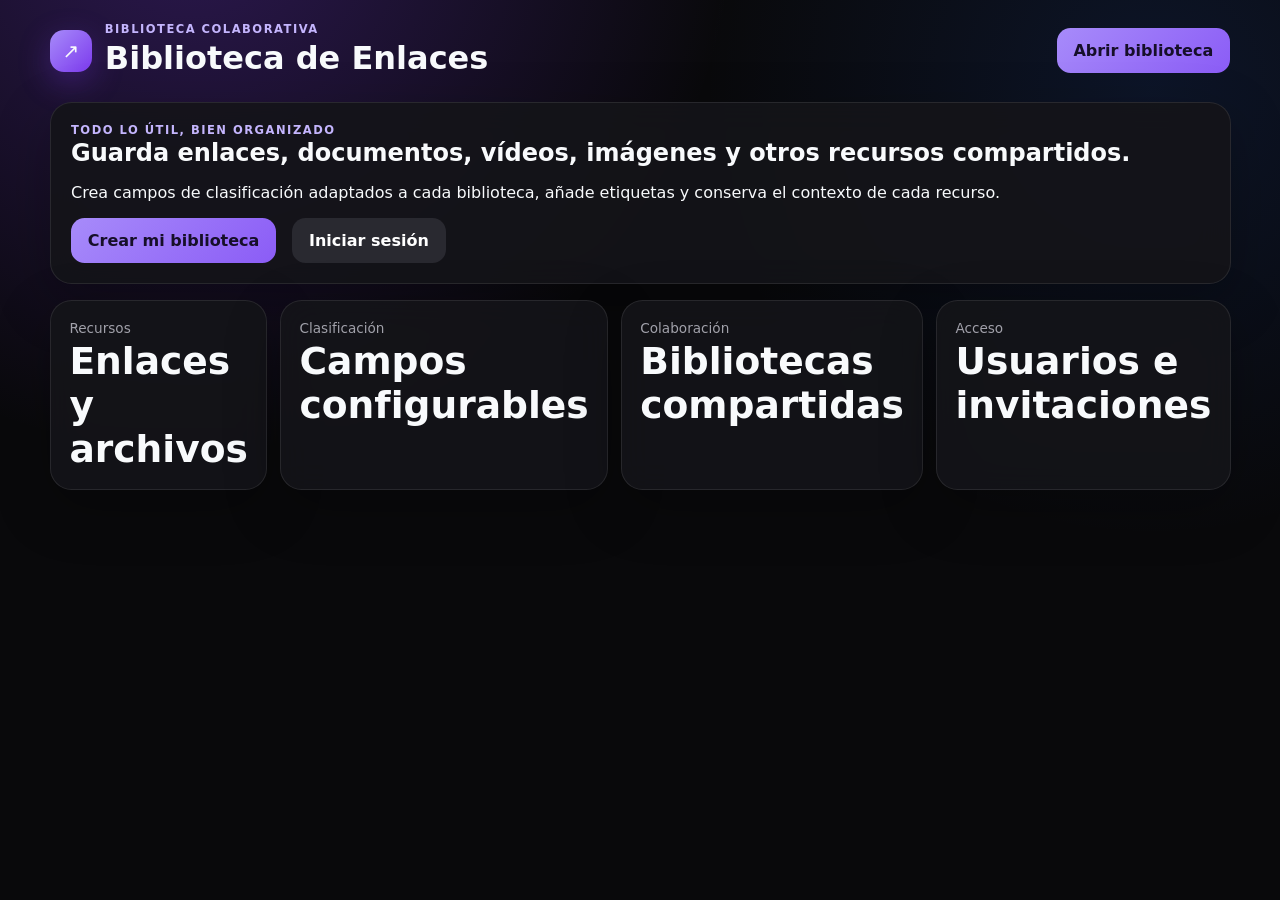
<file: frontend/index.html>
<!doctype html>
<html lang="es">
<head>
  <meta charset="utf-8">
  <meta name="viewport" content="width=device-width,initial-scale=1">
  <meta name="theme-color" content="#09090b">
  <meta name="description" content="Biblioteca colaborativa para guardar, clasificar y compartir enlaces y recursos.">
  <title>Biblioteca de Enlaces</title>
  <link rel="manifest" href="./manifest.webmanifest">
  <link rel="stylesheet" href="./css/main.css">
  <link rel="stylesheet" href="./css/library-layout.css">
</head>
<body>
  <header class="topbar">
    <div class="brand">
      <div class="brand-mark">↗</div>
      <div>
        <p class="eyebrow">Biblioteca colaborativa</p>
        <h1>Biblioteca de Enlaces</h1>
      </div>
    </div>
    <a class="button" href="./resources.html">Abrir biblioteca</a>
  </header>

  <main>
    <section class="hero panel panel-body">
      <div>
        <p class="eyebrow">Todo lo útil, bien organizado</p>
        <h2>Guarda enlaces, documentos, vídeos, imágenes y otros recursos compartidos.</h2>
        <p>Crea campos de clasificación adaptados a cada biblioteca, añade etiquetas y conserva el contexto de cada recurso.</p>
        <div class="form-actions">
          <a class="button" href="./register.html">Crear mi biblioteca</a>
          <a class="button button-secondary" href="./resources.html">Iniciar sesión</a>
        </div>
      </div>
    </section>

    <section class="stats-grid" aria-label="Funciones principales">
      <article class="stat panel"><span>Recursos</span><strong>Enlaces y archivos</strong></article>
      <article class="stat panel"><span>Clasificación</span><strong>Campos configurables</strong></article>
      <article class="stat panel"><span>Colaboración</span><strong>Bibliotecas compartidas</strong></article>
      <article class="stat panel"><span>Acceso</span><strong>Usuarios e invitaciones</strong></article>
    </section>
  </main>

  <script src="./js/config.js"></script>
  <script src="./js/install.js"></script>
</body>
</html>
</file>
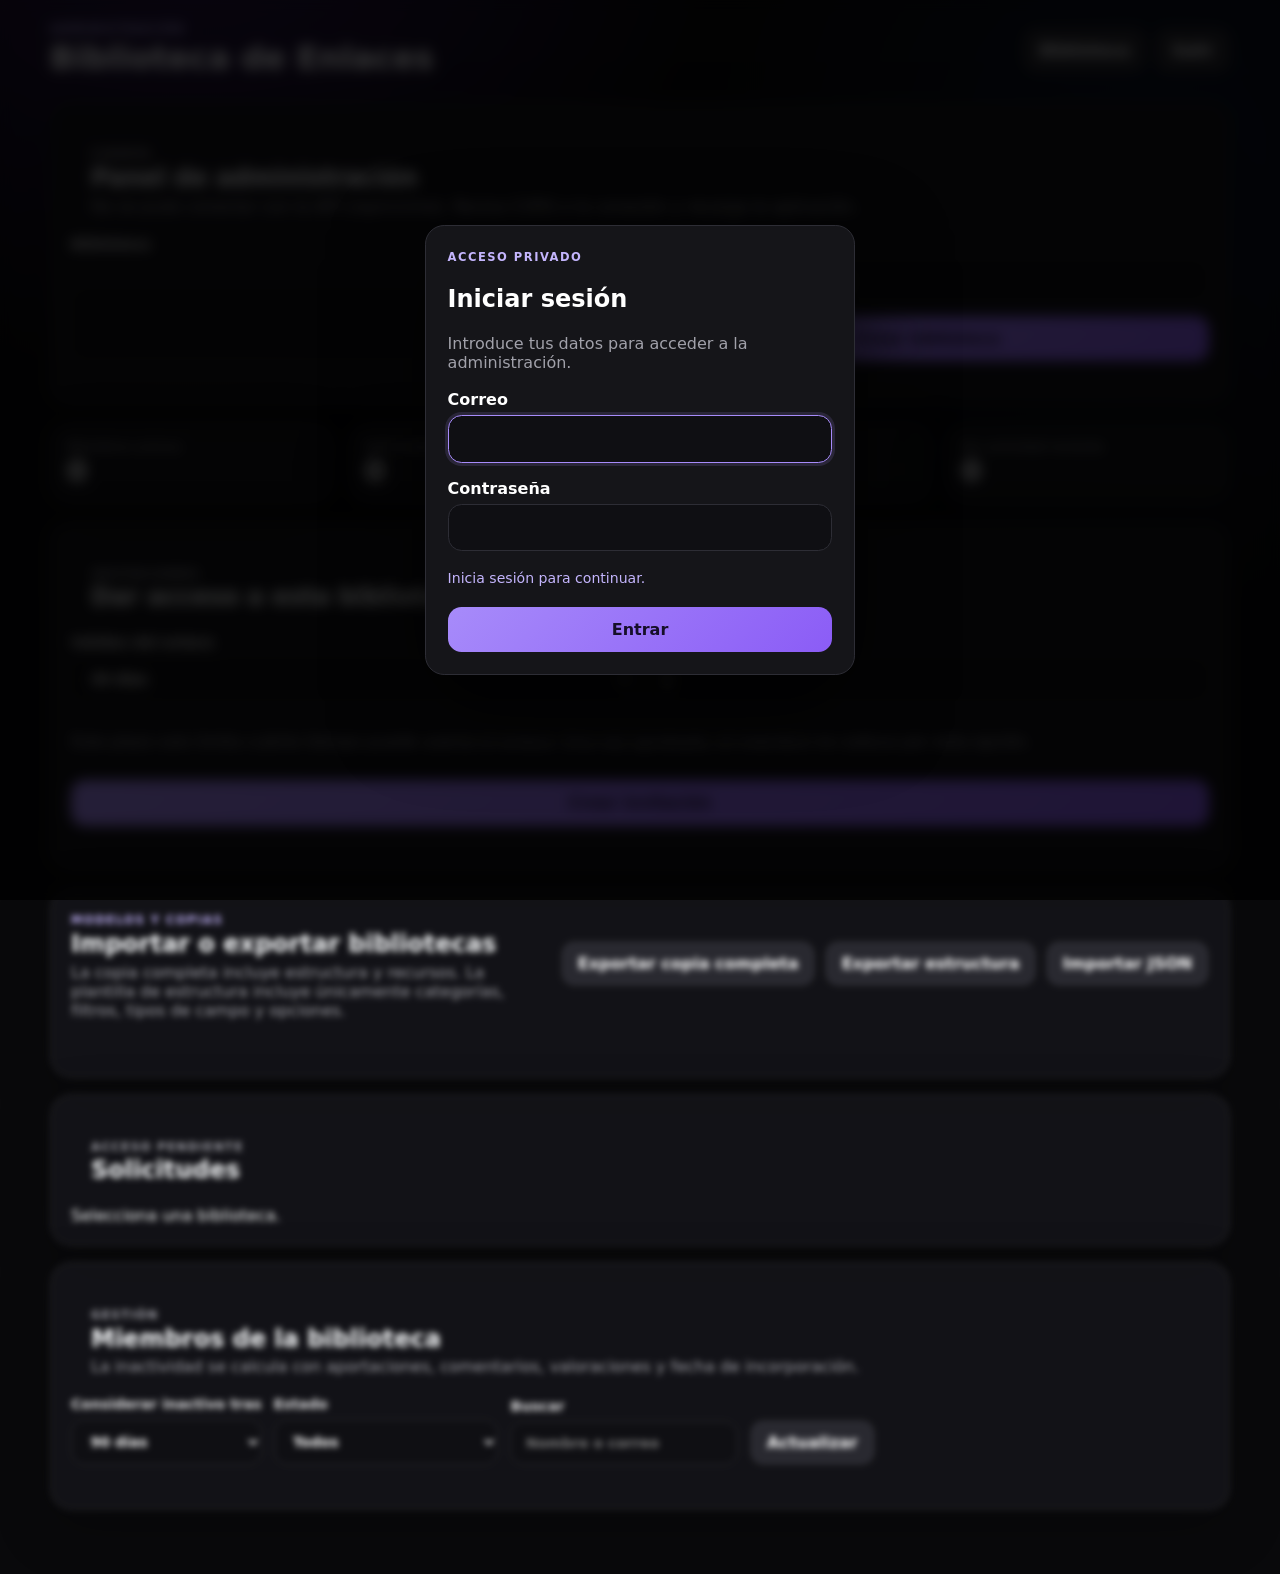
<file: frontend/admin.html>
<!doctype html>
<html lang="es">
<head>
  <meta charset="utf-8">
  <meta name="viewport" content="width=device-width,initial-scale=1">
  <meta http-equiv="Content-Security-Policy" content="default-src 'self'; connect-src 'self' https://bibliotecaenlaces-production.up.railway.app; img-src 'self' https: data: blob:; style-src 'self'; script-src 'self'; object-src 'none'; base-uri 'self'; form-action 'self'">
  <title>Administración · Biblioteca de Enlaces</title>
  <link rel="stylesheet" href="./css/main.css">
  <link rel="stylesheet" href="./css/auth-gate.css">
  <link rel="stylesheet" href="./css/admin.css?v=2">
</head>
<body>
  <header class="topbar"><div><p class="eyebrow">Administración</p><h1>Biblioteca de Enlaces</h1></div><nav><a class="button button-secondary" href="./resources.html">Biblioteca</a><button id="logout" class="button button-secondary">Salir</button></nav></header>
  <main>
    <section class="panel panel-body">
      <div class="section-heading"><div><p class="eyebrow">Cuenta</p><h2>Panel de administración</h2><p id="profile">Cargando…</p></div></div>
      <div class="form-grid">
        <label class="field">Biblioteca<select id="groupSelect"></select></label>
        <form id="createLibraryForm" class="share-form">
          <label class="field">Nueva biblioteca<input id="newLibraryName" maxlength="120" required placeholder="Nombre de la biblioteca"></label>
          <button class="button" type="submit">Crear biblioteca</button>
        </form>
      </div>
      <p id="createLibraryMessage" class="form-message" aria-live="polite"></p>
    </section>
    <section class="admin-grid" aria-label="Resumen de miembros">
      <article class="panel admin-stat"><span>Miembros activos</span><strong id="activeCount">0</strong></article>
      <article class="panel admin-stat"><span>Solicitudes pendientes</span><strong id="pendingCount">0</strong></article>
      <article class="panel admin-stat"><span>Miembros inactivos</span><strong id="inactiveCount">0</strong></article>
      <article class="panel admin-stat"><span>Sin actividad reciente</span><strong id="staleCount">0</strong></article>
    </section>
    <section class="panel panel-body">
      <div class="section-heading"><div><p class="eyebrow">Invitaciones</p><h2>Dar acceso a esta biblioteca</h2></div></div>
      <form id="inviteForm" class="share-form"><div class="form-grid"><label class="field">Validez del enlace<select id="expiresHours"><option value="168">7 días</option><option value="720" selected>30 días</option><option value="2160">90 días</option><option value="4380">6 meses</option><option value="8760">1 año</option></select></label><label class="field">Usos máximos<input id="maxUses" type="number" value="1" min="1" max="100"></label></div><p class="muted">Este plazo solo limita cuánto tiempo puede usarse el enlace. Una vez aprobado, el miembro no caduca por esta opción.</p><button class="button" type="submit">Crear invitación</button></form><p id="inviteResult" class="form-message"></p>
    </section>
    <section class="panel panel-body transfer-panel">
      <div class="transfer-copy"><p class="eyebrow">Modelos y copias</p><h2>Importar o exportar bibliotecas</h2><p class="muted">La copia completa incluye estructura y recursos. La plantilla de estructura incluye únicamente categorías, filtros, tipos de campo y opciones.</p></div>
      <div class="transfer-actions">
        <button id="exportLibrary" class="button button-secondary" type="button">Exportar copia completa</button>
        <button id="exportSchema" class="button button-secondary" type="button">Exportar estructura</button>
        <button id="chooseImport" class="button button-secondary" type="button">Importar JSON</button>
        <input id="importLibraryFile" type="file" accept="application/json,.json" hidden>
      </div>
      <p id="transferMessage" class="form-message" aria-live="polite"></p>
    </section>
    <section class="panel panel-body"><div class="section-heading"><div><p class="eyebrow">Acceso pendiente</p><h2>Solicitudes</h2></div></div><div id="requests" class="request-list">Selecciona una biblioteca.</div></section>
    <section class="panel panel-body">
      <div class="section-heading"><div><p class="eyebrow">Gestión</p><h2>Miembros de la biblioteca</h2><p>La inactividad se calcula con aportaciones, comentarios, valoraciones y fecha de incorporación.</p></div></div>
      <div class="admin-toolbar"><label class="field">Considerar inactivo tras<select id="staleDays"><option value="30">30 días</option><option value="60">60 días</option><option value="90" selected>90 días</option><option value="180">180 días</option></select></label><label class="field">Estado<select id="statusFilter"><option value="">Todos</option><option value="active">Activos</option><option value="rejected">Inactivos</option><option value="stale">Sin actividad reciente</option></select></label><label class="field">Buscar<input id="memberSearch" type="search" placeholder="Nombre o correo"></label><button id="reloadMembers" class="button button-secondary" type="button">Actualizar</button></div>
      <p id="memberMessage" class="form-message"></p><div id="membersList" class="member-list"></div>
    </section>
  </main>
  <dialog id="memberDialog"><form id="memberForm" class="dialog-card"><div class="dialog-heading"><div><p class="eyebrow">Editar miembro</p><h2>Permisos y estado</h2></div><button id="closeMemberDialog" class="icon-button" type="button">×</button></div><input id="memberId" type="hidden"><label class="field">Nombre visible<input id="memberName" required></label><label class="field">Rol<select id="memberRole"><option value="member">Miembro</option><option value="admin">Administrador</option></select></label><label class="field">Estado<select id="memberStatus"><option value="active">Activo</option><option value="rejected">Inactivo</option></select></label><p id="memberEditMessage" class="form-message"></p><div class="dialog-actions"><button id="removeMember" class="button button-danger" type="button">Eliminar de la biblioteca</button><span class="dialog-spacer"></span><button id="cancelMember" class="button button-secondary" type="button">Cancelar</button><button class="button" type="submit">Guardar</button></div></form></dialog>
  <dialog id="loginDialog" class="login-dialog"><form id="inlineLoginForm" class="login-card"><p class="eyebrow">Acceso privado</p><h2>Iniciar sesión</h2><p class="muted">Introduce tus datos para acceder a la administración.</p><label>Correo<input id="inlineEmail" type="email" autocomplete="username" required></label><label>Contraseña<input id="inlinePassword" type="password" autocomplete="current-password" required></label><p id="inlineLoginMessage" class="form-message"></p><button class="button" type="submit">Entrar</button></form></dialog>
  <script src="./js/config.js"></script>
  <script type="module" src="./js/auth-gate.js"></script>
  <script type="module" src="./js/admin.js?v=2"></script>
  <script type="module" src="./js/create-library.js?v=1"></script>
  <script type="module" src="./js/library-transfer.js?v=3"></script>
</body>
</html>
</file>
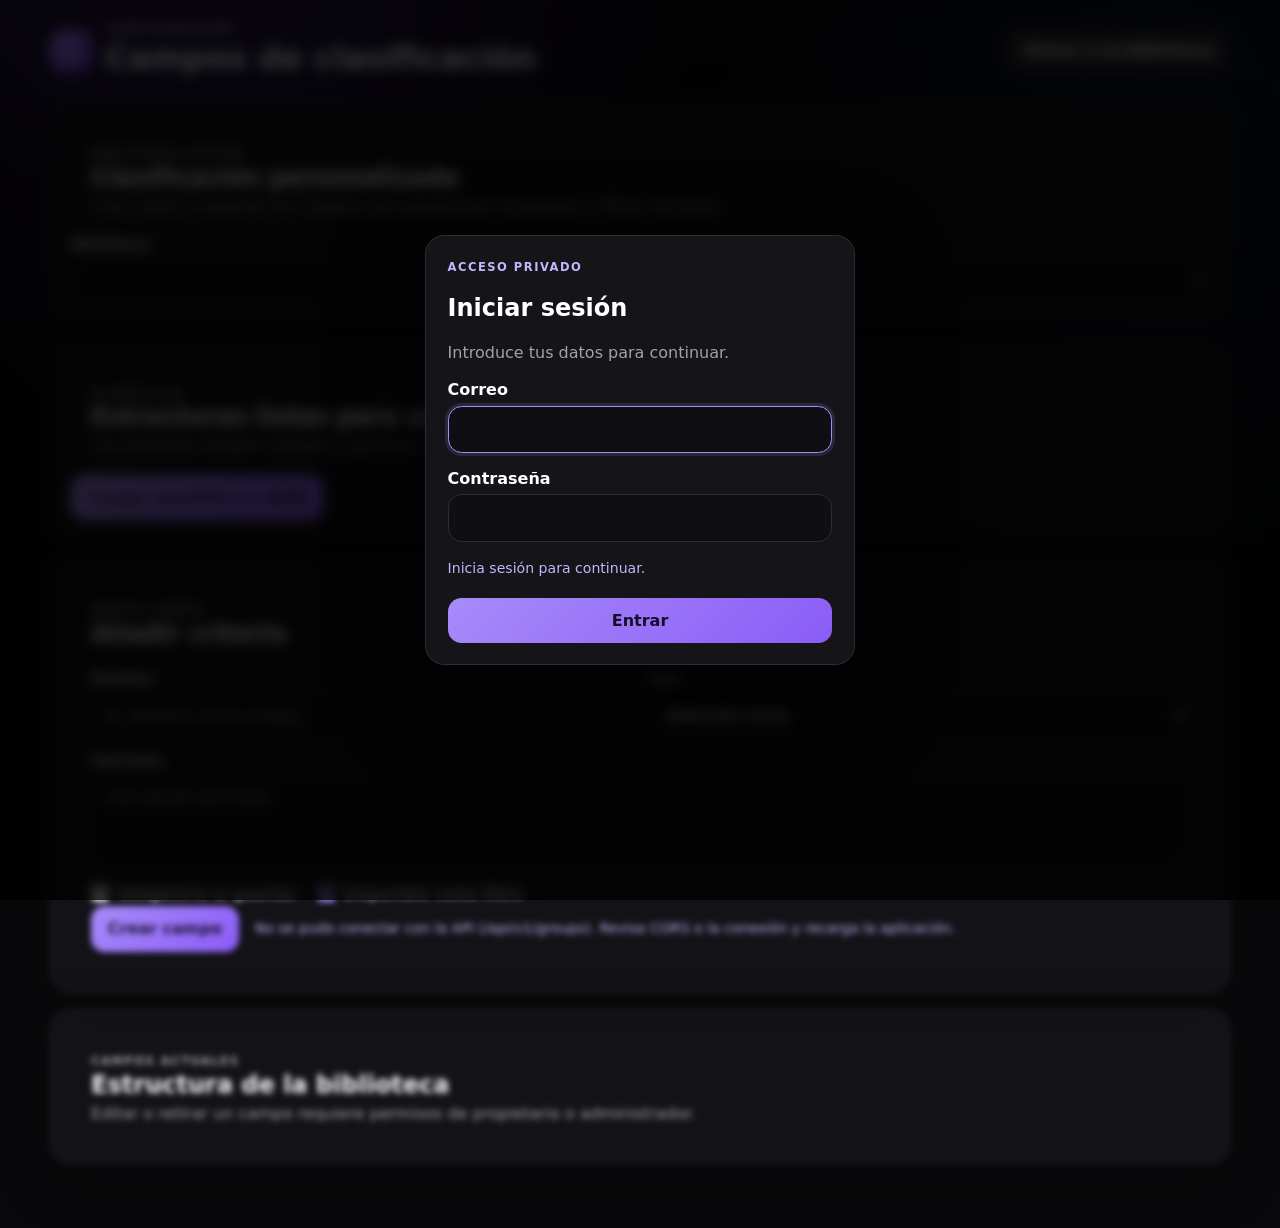
<file: frontend/fields.html>
<!doctype html>
<html lang="es">
<head>
  <meta charset="utf-8">
  <meta name="viewport" content="width=device-width,initial-scale=1">
  <meta name="theme-color" content="#09090b">
  <title>Clasificación · Biblioteca de Enlaces</title>
  <link rel="manifest" href="./manifest.webmanifest">
  <link rel="stylesheet" href="./css/main.css">
  <link rel="stylesheet" href="./css/library-layout.css">
  <link rel="stylesheet" href="./css/auth-gate.css">
  <link rel="stylesheet" href="./css/fields.css">
</head>
<body>
<header class="topbar">
  <div class="brand"><div class="brand-mark">⌁</div><div><p class="eyebrow">Configuración</p><h1>Campos de clasificación</h1></div></div>
  <nav><a class="button button-secondary" href="./resources.html">Volver a la biblioteca</a></nav>
</header>
<main>
  <section class="panel panel-body">
    <div class="section-heading"><div><p class="eyebrow">Biblioteca activa</p><h2>Clasificación personalizada</h2><p>Crea, edita y organiza los campos que aparecerán al guardar y filtrar recursos.</p></div></div>
    <label class="field">Biblioteca<select id="groupSelect"></select></label>
  </section>

  <section class="panel panel-body">
    <div class="section-heading"><div><p class="eyebrow">Plantillas</p><h2>Estructuras listas para usar</h2><p>Las plantillas añaden campos y opciones sin eliminar la configuración existente.</p></div></div>
    <div class="form-actions"><button id="applyAsirTemplate" class="button" type="button">Cargar plantilla 2.º ASIR</button><p id="templateMessage" class="form-message"></p></div>
  </section>

  <section class="panel panel-body">
    <div class="section-heading"><div><p class="eyebrow">Nuevo campo</p><h2>Añadir criterio</h2></div></div>
    <form id="fieldForm" class="panel-form">
      <div class="form-grid">
        <label class="field">Nombre<input id="fieldName" required placeholder="Ej. Módulo, Área o Etapa"></label>
        <label class="field">Tipo<select id="fieldType"><option value="single_select">Selección única</option><option value="multi_select">Selección múltiple</option></select></label>
        <label class="field field-wide">Opciones<textarea id="fieldOptions" rows="4" placeholder="Una opción por línea"></textarea></label>
        <div class="field-wide field-toggles">
          <label class="toggle-field"><input id="fieldRequired" type="checkbox"><span>Obligatorio al guardar</span></label>
          <label class="toggle-field"><input id="fieldFilterable" type="checkbox" checked><span>Disponible como filtro</span></label>
        </div>
      </div>
      <div class="form-actions"><button class="button" type="submit">Crear campo</button><p id="fieldMessage" class="form-message"></p></div>
    </form>
  </section>

  <section class="panel panel-body">
    <div class="section-heading"><div><p class="eyebrow">Campos actuales</p><h2>Estructura de la biblioteca</h2><p>Editar o retirar un campo requiere permisos de propietario o administrador.</p></div></div>
    <div id="fieldsList" class="field-structure-list"></div>
  </section>
</main>

<dialog id="editFieldDialog">
  <form id="editFieldForm" class="dialog-card">
    <div class="dialog-heading"><div><p class="eyebrow">Editar estructura</p><h2>Actualizar campo</h2></div><button id="closeEditField" class="icon-button" type="button" aria-label="Cerrar">×</button></div>
    <input id="editFieldId" type="hidden">
    <label class="field">Nombre<input id="editFieldName" required></label>
    <label class="field">Tipo<select id="editFieldType"><option value="single_select">Selección única</option><option value="multi_select">Selección múltiple</option></select></label>
    <label class="field">Opciones<textarea id="editFieldOptions" rows="9" placeholder="Una opción por línea"></textarea><small class="muted">Las opciones retiradas se ocultan, pero los datos históricos se conservan.</small></label>
    <div class="field-toggles">
      <label class="toggle-field"><input id="editFieldRequired" type="checkbox"><span>Obligatorio al guardar</span></label>
      <label class="toggle-field"><input id="editFieldFilterable" type="checkbox"><span>Disponible como filtro</span></label>
    </div>
    <p id="editFieldMessage" class="form-message"></p>
    <div class="dialog-actions"><button id="deleteField" class="button button-danger" type="button">Eliminar campo</button><span class="dialog-spacer"></span><button id="cancelEditField" class="button button-secondary" type="button">Cancelar</button><button class="button" type="submit">Guardar cambios</button></div>
  </form>
</dialog>

<dialog id="loginDialog" class="login-dialog"><form id="inlineLoginForm" class="login-card"><p class="eyebrow">Acceso privado</p><h2>Iniciar sesión</h2><p class="muted">Introduce tus datos para continuar.</p><label>Correo<input id="inlineEmail" type="email" autocomplete="username" required></label><label>Contraseña<input id="inlinePassword" type="password" autocomplete="current-password" required></label><p id="inlineLoginMessage" class="form-message"></p><button class="button" type="submit">Entrar</button></form></dialog>
<script src="./js/config.js"></script>
<script type="module" src="./js/auth-gate.js"></script>
<script type="module" src="./js/fields.js"></script>
</body>
</html>
</file>
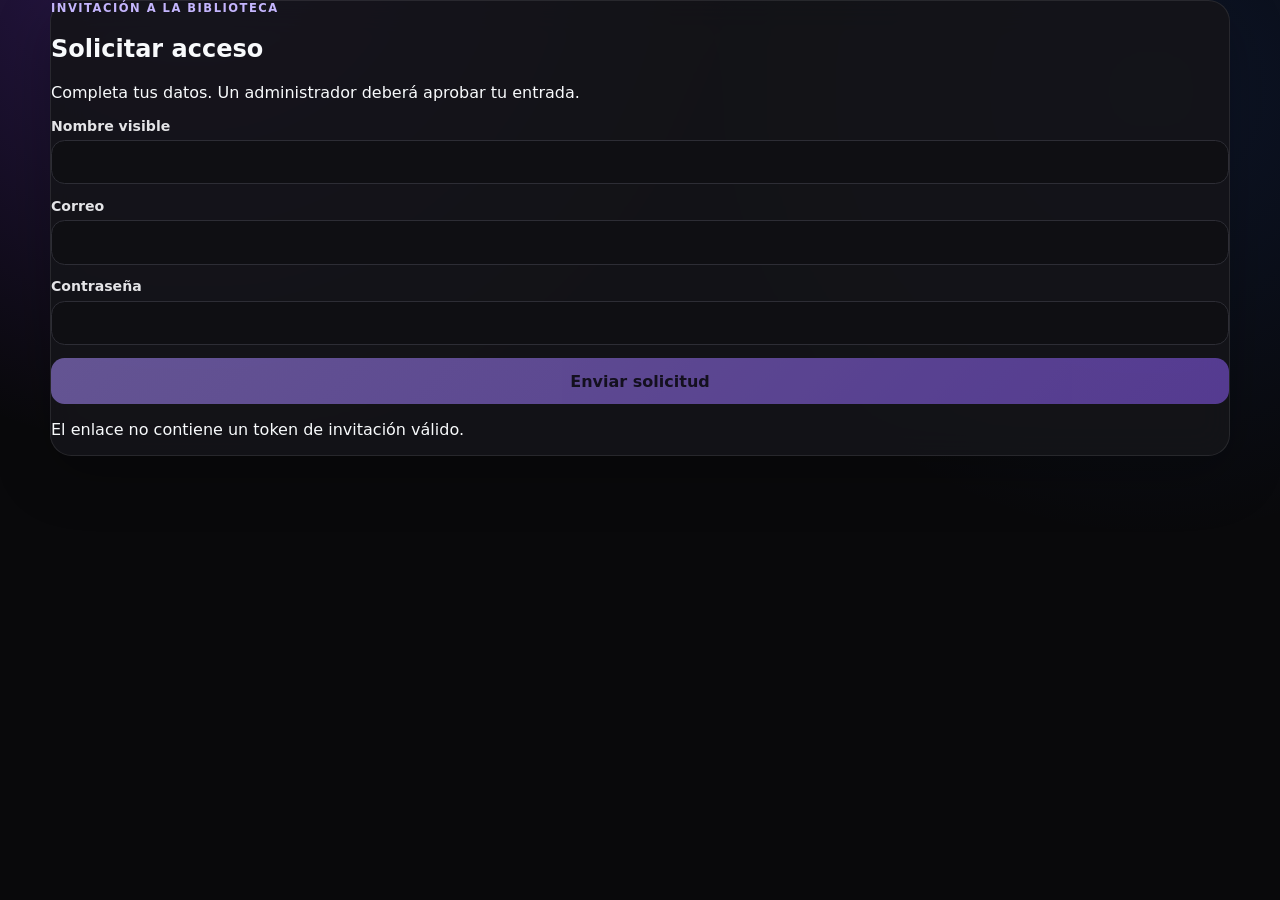
<file: frontend/invite.html>
<!doctype html>
<html lang="es">
<head>
  <meta charset="utf-8">
  <meta name="viewport" content="width=device-width,initial-scale=1">
  <meta name="theme-color" content="#09090b">
  <meta http-equiv="Content-Security-Policy" content="default-src 'self'; connect-src 'self' https://bibliotecaenlaces-production.up.railway.app; img-src 'self' https: data:; style-src 'self'; script-src 'self'; object-src 'none'; base-uri 'self'; form-action 'self'">
  <title>Invitación · Biblioteca de Enlaces</title>
  <link rel="manifest" href="./manifest.webmanifest">
  <link rel="stylesheet" href="./css/main.css">
</head>
<body>
  <main><section class="panel"><p class="eyebrow">Invitación a la biblioteca</p><h1>Solicitar acceso</h1><p>Completa tus datos. Un administrador deberá aprobar tu entrada.</p><form id="inviteForm" class="share-form"><label>Nombre visible<input id="displayName" required></label><label>Correo<input id="email" type="email" autocomplete="username" required></label><label>Contraseña<input id="password" type="password" autocomplete="new-password" minlength="10" required></label><button class="button" type="submit">Enviar solicitud</button></form><p id="message"></p></section></main>
  <script src="./js/config.js"></script>
  <script type="module" src="./js/invite.js"></script>
</body>
</html>
</file>
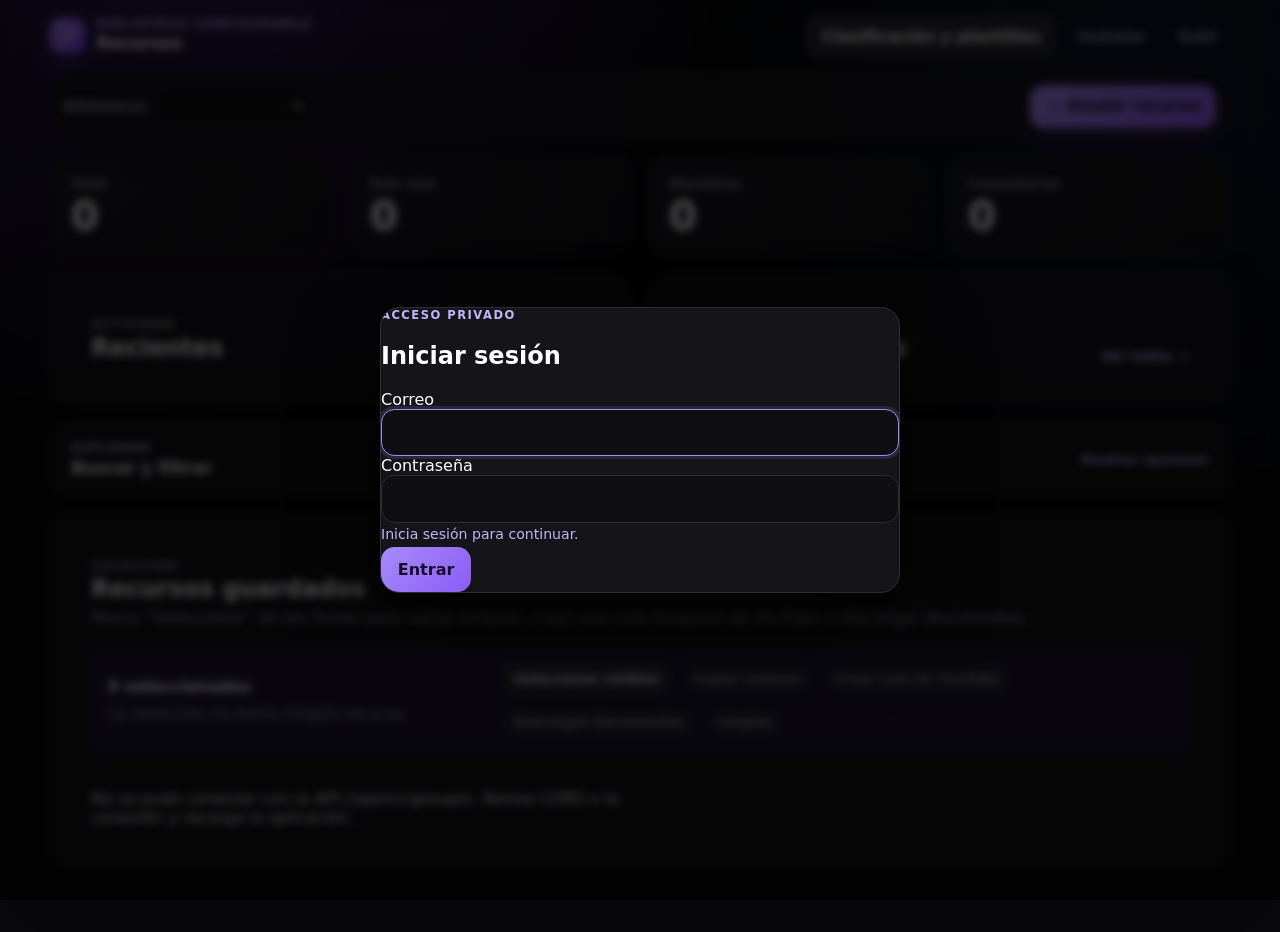
<file: frontend/library.html>
<!doctype html>
<html lang="es">
<head>
  <meta charset="utf-8">
  <meta name="viewport" content="width=device-width,initial-scale=1">
  <meta name="robots" content="noindex">
  <meta http-equiv="refresh" content="0;url=./resources.html">
  <title>Redirigiendo · Biblioteca de Enlaces</title>
  <link rel="stylesheet" href="./css/main.css">
  <script>
    location.replace('./resources.html');
  </script>
</head>
<body>
  <main>
    <section class="panel panel-body">
      <p>Abriendo la biblioteca actualizada…</p>
      <p><a class="button" href="./resources.html">Continuar</a></p>
    </section>
  </main>
</body>
</html>
</file>
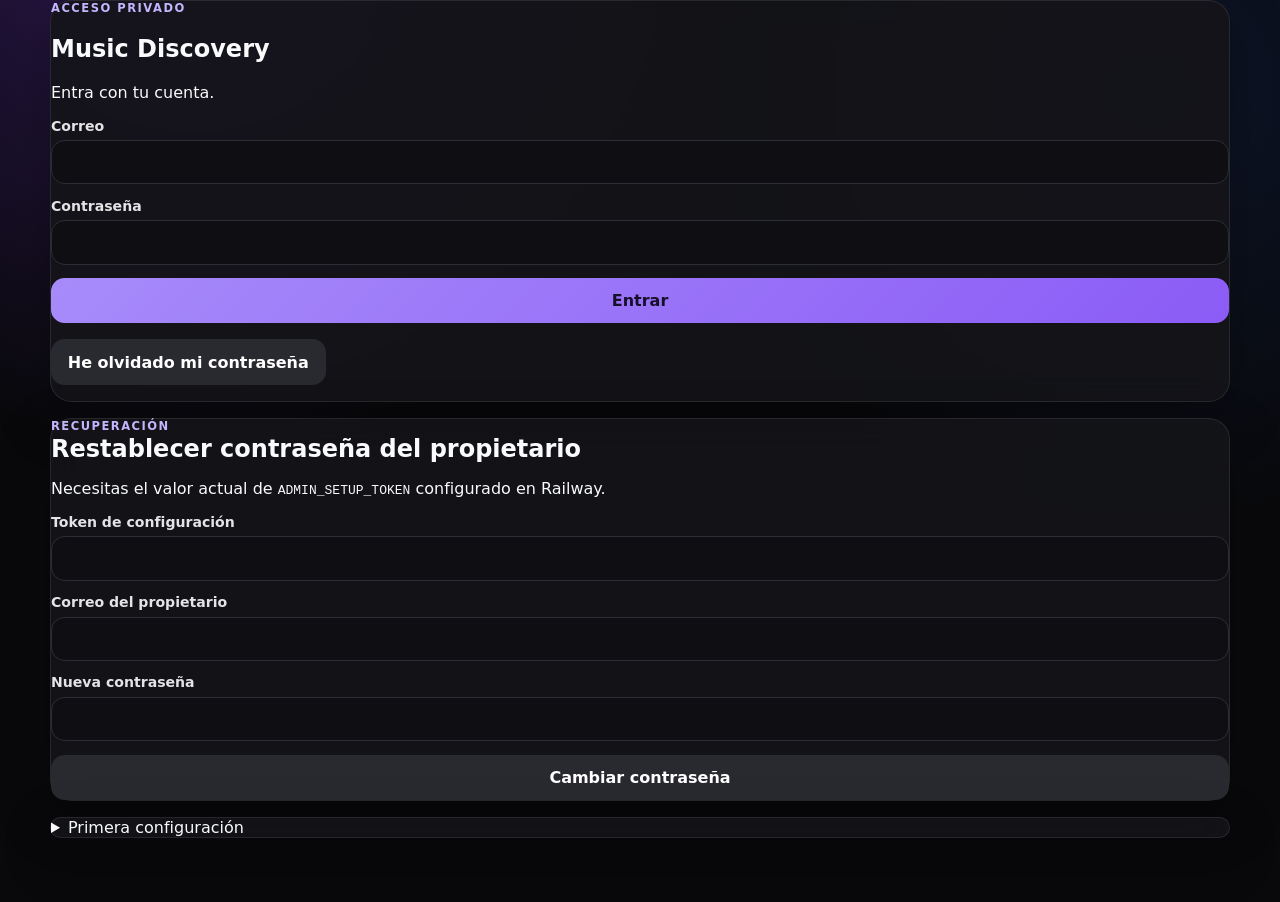
<file: frontend/login.html>
<!doctype html>
<html lang="es">
<head>
  <meta charset="utf-8">
  <meta name="viewport" content="width=device-width,initial-scale=1">
  <meta http-equiv="Content-Security-Policy" content="default-src 'self'; connect-src 'self' https://bibliotecaenlaces-production.up.railway.app; img-src 'self' https: data:; style-src 'self'; script-src 'self'; object-src 'none'; base-uri 'self'; form-action 'self'">
  <title>Acceso · Music Discovery</title>
  <link rel="stylesheet" href="./css/main.css">
</head>
<body>
  <main class="auth-layout">
    <section class="panel auth-panel">
      <p class="eyebrow">Acceso privado</p>
      <h1>Music Discovery</h1>
      <p>Entra con tu cuenta.</p>
      <form id="loginForm" class="share-form">
        <label>Correo<input id="email" type="email" autocomplete="username" required></label>
        <label>Contraseña<input id="password" type="password" autocomplete="current-password" minlength="10" required></label>
        <button class="button" type="submit">Entrar</button>
      </form>
      <p><a class="button button-secondary" href="#password-recovery">He olvidado mi contraseña</a></p>
      <p id="message"></p>
    </section>
    <section id="password-recovery" class="panel auth-panel" tabindex="-1">
      <p class="eyebrow">Recuperación</p>
      <h2>Restablecer contraseña del propietario</h2>
      <p>Necesitas el valor actual de <code>ADMIN_SETUP_TOKEN</code> configurado en Railway.</p>
      <form id="resetForm" class="share-form">
        <label>Token de configuración<input id="resetSetupToken" type="password" autocomplete="off" required></label>
        <label>Correo del propietario<input id="resetEmail" type="email" autocomplete="username" required></label>
        <label>Nueva contraseña<input id="resetPassword" type="password" autocomplete="new-password" minlength="10" required></label>
        <button class="button button-secondary" type="submit">Cambiar contraseña</button>
      </form>
    </section>
    <details class="panel auth-panel">
      <summary>Primera configuración</summary>
      <p class="eyebrow">Solo para una instalación nueva</p>
      <h2>Crear administrador</h2>
      <form id="setupForm" class="share-form">
        <label>Token de configuración<input id="setupToken" type="password" required></label>
        <label>Nombre visible<input id="displayName" required></label>
        <label>Nombre del grupo<input id="groupName" required></label>
        <button class="button button-secondary" type="submit">Inicializar aplicación</button>
      </form>
    </details>
  </main>
  <script src="./js/config.js"></script>
  <script type="module" src="./js/login.js?v=2"></script>
</body>
</html>
</file>
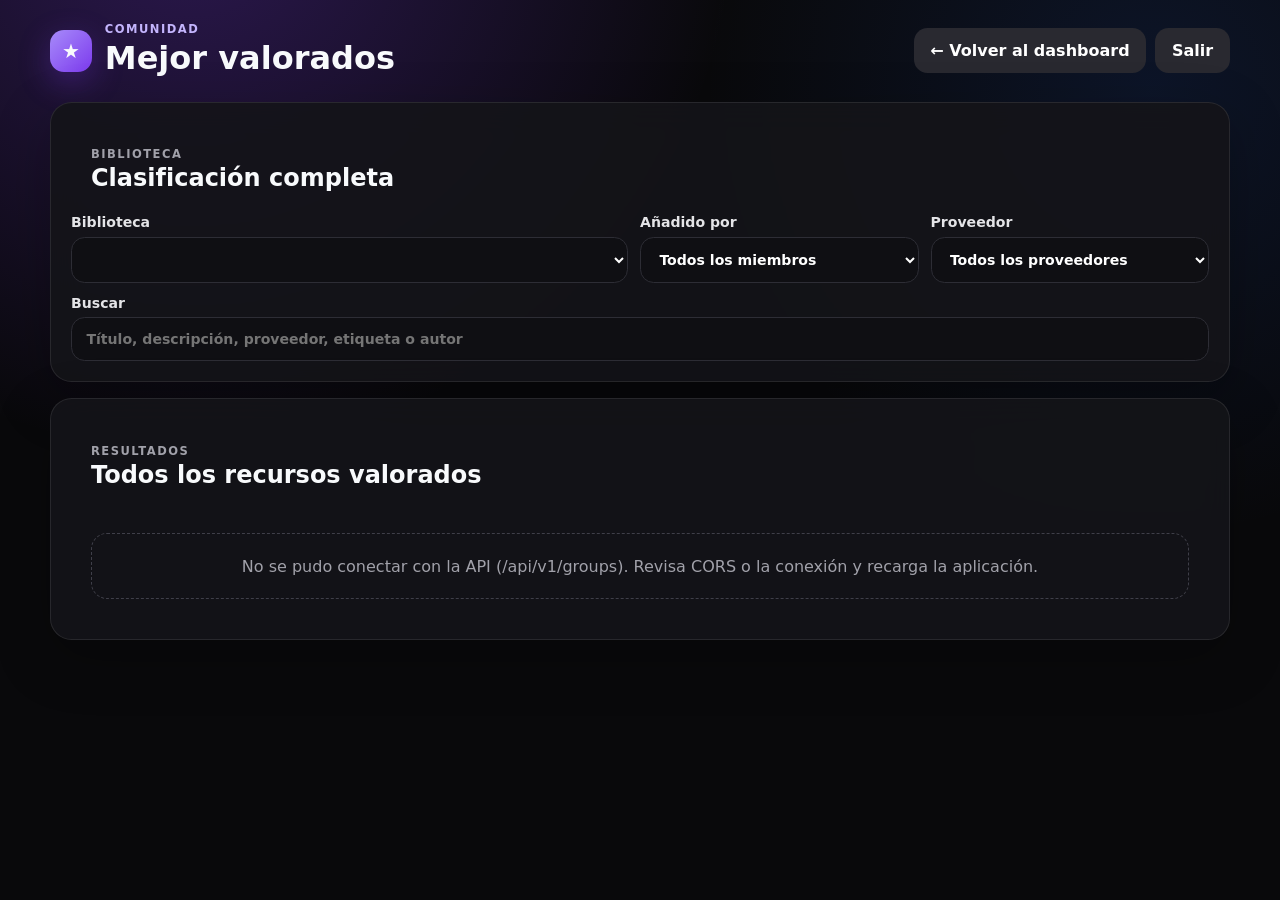
<file: frontend/ranked.html>
<!doctype html>
<html lang="es">
<head>
  <meta charset="utf-8">
  <meta name="viewport" content="width=device-width,initial-scale=1">
  <title>Mejor valorados · Biblioteca de Enlaces</title>
  <link rel="manifest" href="./manifest.webmanifest">
  <link rel="stylesheet" href="./css/main.css">
  <link rel="stylesheet" href="./css/dashboard-cards.css?v=2">
  <link rel="stylesheet" href="./css/mobile-card-fixes.css?v=1">
</head>
<body data-directory-mode="ranked">
<header class="topbar">
  <div class="brand"><div class="brand-mark">★</div><div><p class="eyebrow">Comunidad</p><h1>Mejor valorados</h1></div></div>
  <nav><a class="button button-secondary" href="./resources.html">← Volver al dashboard</a><button id="logout" class="button button-secondary" type="button">Salir</button></nav>
</header>
<main class="directory-layout">
  <section class="panel panel-body">
    <div class="section-heading"><div><p class="eyebrow">Biblioteca</p><h2>Clasificación completa</h2></div></div>
    <div class="directory-toolbar">
      <label class="field">Biblioteca<select id="groupSelect"></select></label>
      <label class="field">Añadido por<select id="memberFilter"><option value="">Todos los miembros</option></select></label>
      <label class="field">Proveedor<select id="providerFilter"><option value="">Todos los proveedores</option></select></label>
      <label class="field field-wide">Buscar<input id="search" type="search" placeholder="Título, descripción, proveedor, etiqueta o autor"></label>
    </div>
  </section>
  <section class="panel panel-body">
    <div class="section-heading"><div><p class="eyebrow">Resultados</p><h2>Todos los recursos valorados</h2><p id="directoryCount" class="directory-count"></p></div></div>
    <div id="directoryList" class="directory-list"></div>
  </section>
</main>
<script src="./js/config.js"></script>
<script type="module" src="./js/auth-gate.js"></script>
<script type="module" src="./js/dashboard-directory.js?v=2"></script>
</body>
</html>
</file>
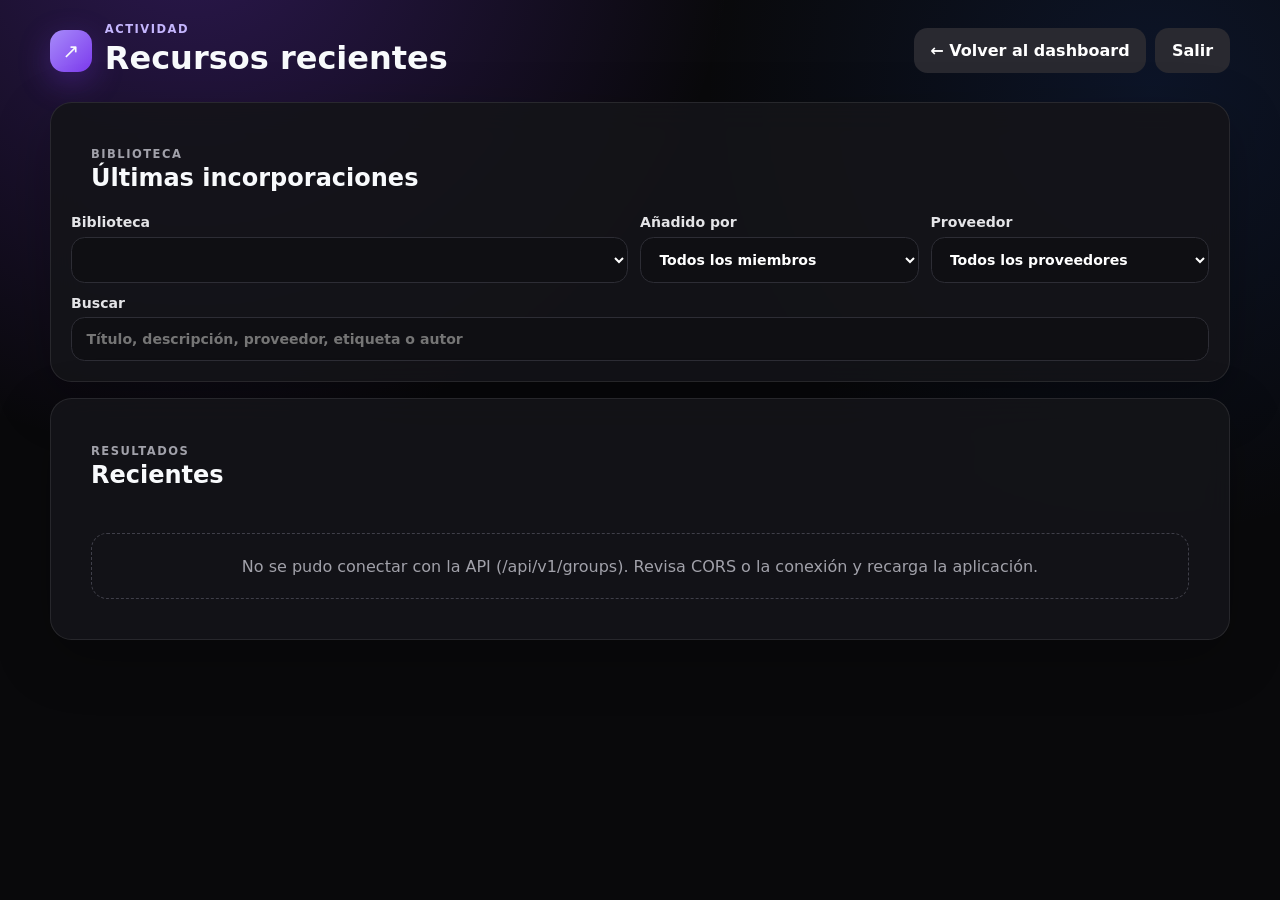
<file: frontend/recent.html>
<!doctype html>
<html lang="es">
<head>
  <meta charset="utf-8">
  <meta name="viewport" content="width=device-width,initial-scale=1">
  <title>Recientes · Biblioteca de Enlaces</title>
  <link rel="manifest" href="./manifest.webmanifest">
  <link rel="stylesheet" href="./css/main.css">
  <link rel="stylesheet" href="./css/dashboard-cards.css?v=2">
  <link rel="stylesheet" href="./css/mobile-card-fixes.css?v=1">
</head>
<body data-directory-mode="recent">
<header class="topbar">
  <div class="brand"><div class="brand-mark">↗</div><div><p class="eyebrow">Actividad</p><h1>Recursos recientes</h1></div></div>
  <nav><a class="button button-secondary" href="./resources.html">← Volver al dashboard</a><button id="logout" class="button button-secondary" type="button">Salir</button></nav>
</header>
<main class="directory-layout">
  <section class="panel panel-body">
    <div class="section-heading"><div><p class="eyebrow">Biblioteca</p><h2>Últimas incorporaciones</h2></div></div>
    <div class="directory-toolbar">
      <label class="field">Biblioteca<select id="groupSelect"></select></label>
      <label class="field">Añadido por<select id="memberFilter"><option value="">Todos los miembros</option></select></label>
      <label class="field">Proveedor<select id="providerFilter"><option value="">Todos los proveedores</option></select></label>
      <label class="field field-wide">Buscar<input id="search" type="search" placeholder="Título, descripción, proveedor, etiqueta o autor"></label>
    </div>
  </section>
  <section class="panel panel-body">
    <div class="section-heading"><div><p class="eyebrow">Resultados</p><h2>Recientes</h2><p id="directoryCount" class="directory-count"></p></div></div>
    <div id="directoryList" class="directory-list"></div>
  </section>
</main>
<script src="./js/config.js"></script>
<script type="module" src="./js/auth-gate.js"></script>
<script type="module" src="./js/dashboard-directory.js?v=2"></script>
</body>
</html>
</file>
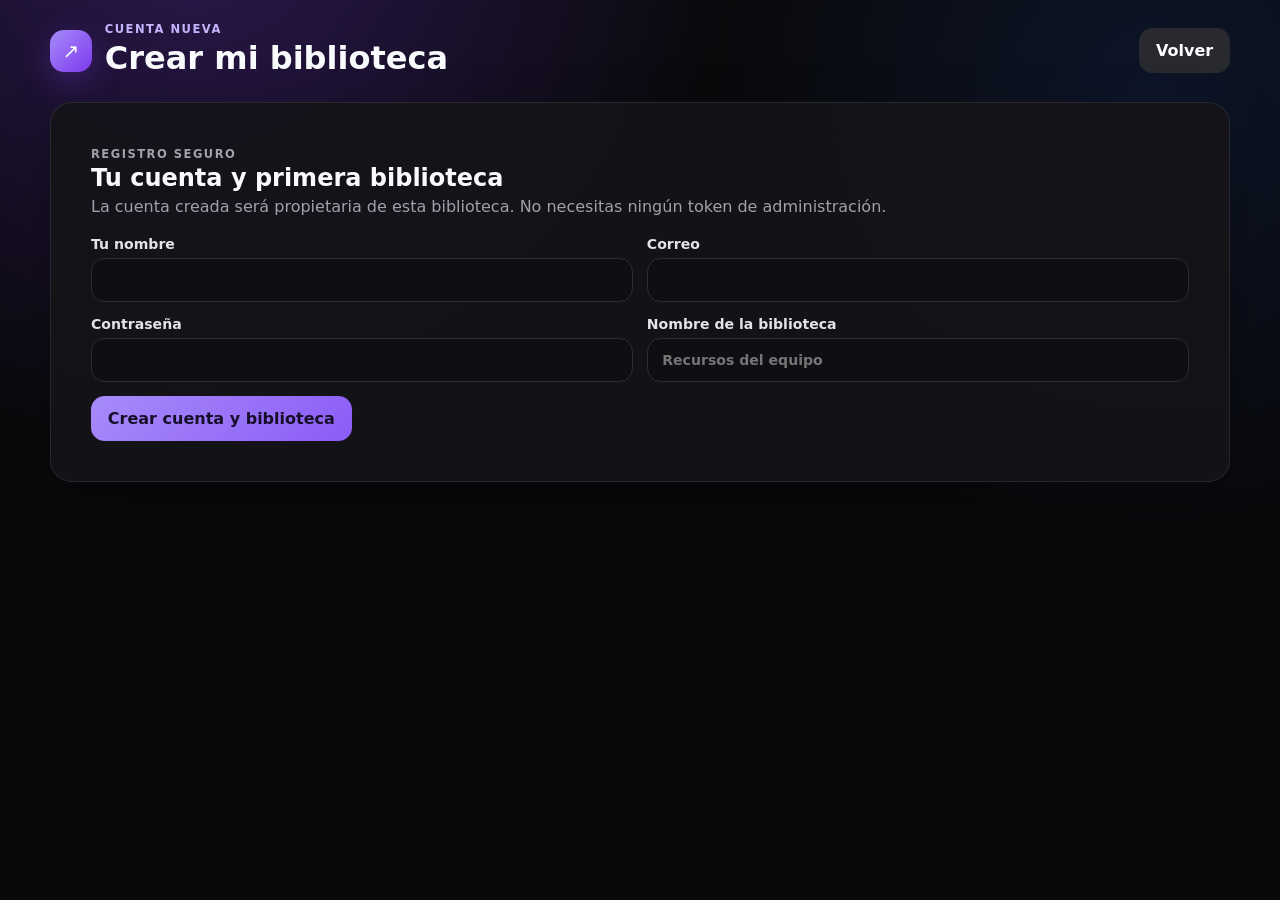
<file: frontend/register.html>
<!doctype html>
<html lang="es">
<head>
  <meta charset="utf-8">
  <meta name="viewport" content="width=device-width,initial-scale=1">
  <meta name="theme-color" content="#09090b">
  <title>Crear biblioteca · Biblioteca de Enlaces</title>
  <link rel="manifest" href="./manifest.webmanifest">
  <link rel="stylesheet" href="./css/main.css">
  <link rel="stylesheet" href="./css/library-layout.css">
</head>
<body>
<header class="topbar">
  <div class="brand"><div class="brand-mark">↗</div><div><p class="eyebrow">Cuenta nueva</p><h1>Crear mi biblioteca</h1></div></div>
  <a class="button button-secondary" href="./index.html">Volver</a>
</header>
<main>
  <section class="panel panel-body">
    <div class="section-heading"><div><p class="eyebrow">Registro seguro</p><h2>Tu cuenta y primera biblioteca</h2><p>La cuenta creada será propietaria de esta biblioteca. No necesitas ningún token de administración.</p></div></div>
    <form id="registerForm" class="share-form panel-form">
      <div class="form-grid">
        <label class="field">Tu nombre<input id="displayName" autocomplete="name" required maxlength="120"></label>
        <label class="field">Correo<input id="email" type="email" autocomplete="email" required></label>
        <label class="field">Contraseña<input id="password" type="password" autocomplete="new-password" required minlength="10"></label>
        <label class="field">Nombre de la biblioteca<input id="groupName" required maxlength="120" placeholder="Recursos del equipo"></label>
      </div>
      <div class="form-actions"><button class="button" type="submit">Crear cuenta y biblioteca</button><p id="registerMessage" class="form-message"></p></div>
    </form>
  </section>
</main>
<script src="./js/config.js"></script>
<script type="module" src="./js/register.js"></script>
</body>
</html>
</file>
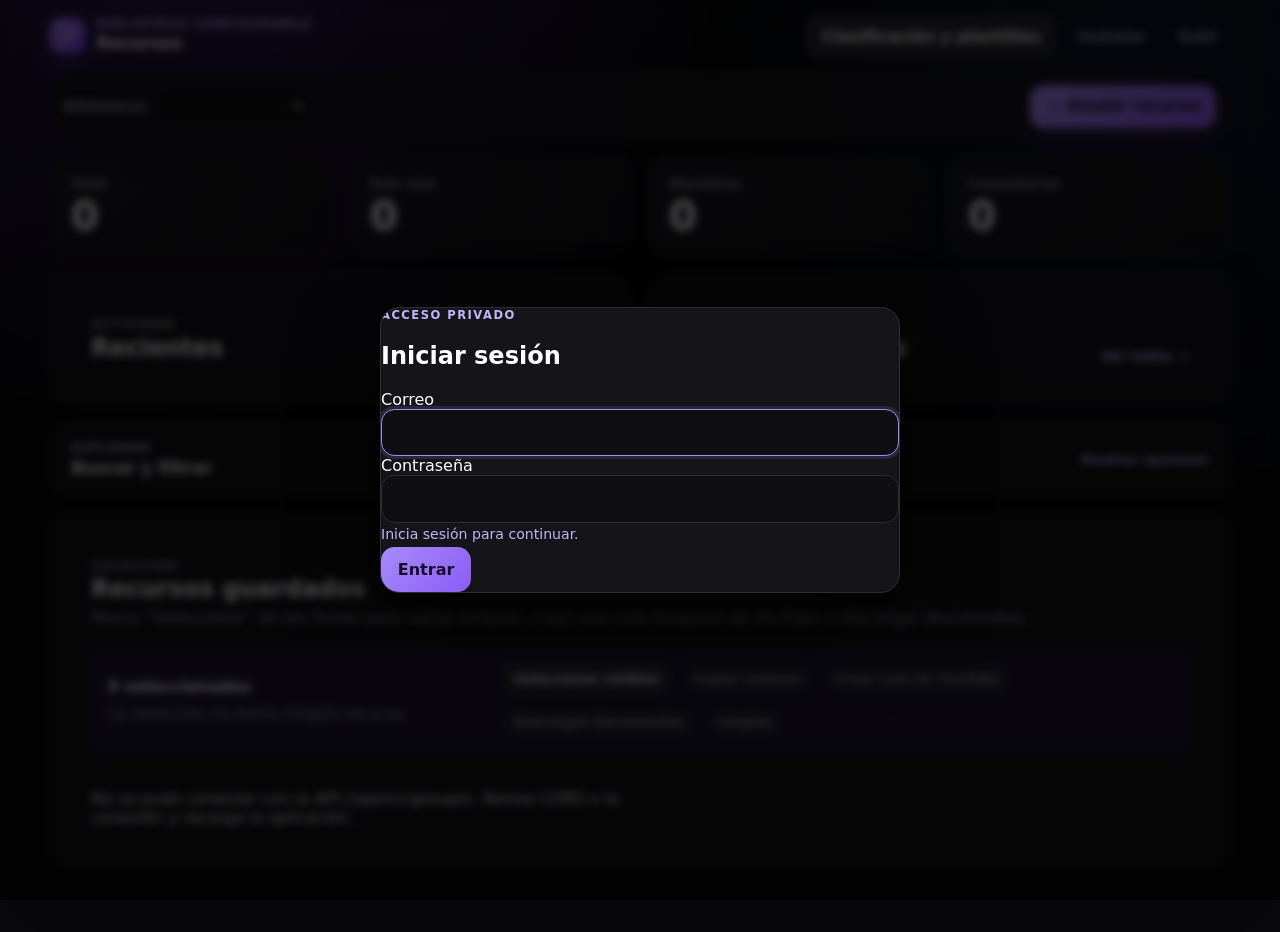
<file: frontend/resources.html>
<!doctype html>
<html lang="es">
<head>
  <meta charset="utf-8">
  <meta name="viewport" content="width=device-width,initial-scale=1">
  <title>Recursos · Biblioteca de Enlaces</title>
  <link rel="manifest" href="./manifest.webmanifest">
  <link rel="icon" href="./icons/app-icon.svg" type="image/svg+xml">
  <link rel="stylesheet" href="./css/main.css">
  <link rel="stylesheet" href="./css/dashboard-cards.css?v=3">
  <link rel="stylesheet" href="./css/mobile-card-fixes.css?v=1">
</head>
<body>
<header class="topbar compact-topbar">
  <div class="brand compact-brand"><div class="brand-mark">↗</div><div><p class="eyebrow">Biblioteca configurable</p><h1>Recursos</h1></div></div>
  <nav class="header-actions"><a class="button button-secondary" href="./fields.html">Clasificación y plantillas</a><button id="installApp" class="button button-quiet" type="button" hidden>Instalar</button><button id="logout" class="button button-quiet">Salir</button></nav>
</header>
<main>
  <section class="active-group panel compact-group-bar">
    <label class="compact-group-picker"><span>Biblioteca:</span><select id="groupSelect"></select></label>
    <button id="toggleAdd" class="button add-resource-button" type="button">＋ Añadir recurso</button>
  </section>

  <section id="addPanel" class="panel panel-body" hidden>
    <div class="section-heading"><div><p class="eyebrow">Nueva ficha</p><h2>Añadir recurso</h2></div></div>
    <form id="resourceForm">
      <div class="form-grid">
        <label class="field field-wide">URL<div class="input-action"><input id="resourceUrl" type="url" required placeholder="Pega un enlace"><button id="inspectButton" class="button button-secondary" type="button">Reconocer</button></div></label>
        <div id="metadataPreview" class="metadata-preview field-wide" hidden></div>
        <label class="field field-wide">Título<input id="title" required></label>
        <label class="field field-wide">Descripción<textarea id="description" rows="4"></textarea></label>
        <label class="field">Tipo<select id="resourceType"><option value="link">Enlace</option><option value="pdf">PDF</option><option value="image">Imagen</option><option value="video">Vídeo</option><option value="audio">Audio</option><option value="document">Documento</option><option value="presentation">Presentación</option><option value="spreadsheet">Hoja de cálculo</option><option value="interactive">Interactivo</option></select></label>
        <label class="field">Proveedor<input id="provider"></label>
        <label class="field field-wide">Comentario del grupo<textarea id="comment" rows="3"></textarea></label>
        <label class="field field-wide">URL de miniatura<input id="thumbnailUrl" type="url" placeholder="Se completa cuando es posible"></label>
        <div id="dynamicFields" class="form-grid field-wide"></div>
        <label class="field field-wide">Etiquetas de Gemini<input id="tags" placeholder="oauth 2.0, autenticación en Go, seguridad de APIs"></label>
      </div>
      <div class="form-actions"><button class="button" type="submit">Guardar recurso</button><p id="formMessage" class="form-message"></p></div>
    </form>
  </section>

  <section class="dashboard-grid">
    <article class="stat-card"><span>Total</span><strong id="total">0</strong></article>
    <article class="stat-card"><span>Este mes</span><strong id="month">0</strong></article>
    <article class="stat-card"><span>Miembros</span><strong id="members">0</strong></article>
    <article class="stat-card"><span>Comentarios</span><strong id="commentCount">0</strong></article>
  </section>

  <section class="dashboard-columns">
    <article class="panel panel-body"><div class="section-heading"><div><p class="eyebrow">Actividad</p><h2><a class="dashboard-title-link" href="./recent.html">Recientes</a></h2></div><a class="text-link" href="./recent.html">Ver hasta 100 →</a></div><div id="recentList"></div></article>
    <article class="panel panel-body"><div class="section-heading"><div><p class="eyebrow">Comunidad</p><h2><a class="dashboard-title-link" href="./ranked.html">Mejor valorados</a></h2></div><a class="text-link" href="./ranked.html">Ver todos →</a></div><div id="rankingList"></div></article>
  </section>

  <details class="panel dashboard-explore">
    <summary><span><span class="eyebrow">Explorar</span><strong>Buscar y filtrar</strong></span><span class="details-hint">Mostrar opciones</span></summary>
    <div class="panel-body explore-body">
      <div class="section-heading compact-heading"><div><h2>Buscar y filtrar</h2></div><button id="reload" class="button button-secondary" type="button">Actualizar</button></div>
      <form id="filters" class="filter-grid"><label class="field field-wide">Buscar<input id="search" placeholder="Título, descripción, proveedor o etiqueta"></label><label class="field">Añadido por<select id="memberFilter"><option value="">Todos los miembros</option></select></label><div id="dynamicFilters" class="filter-grid field-wide"></div></form>
    </div>
  </details>

  <section class="panel panel-body">
    <div class="section-heading"><div><p class="eyebrow">Colección</p><h2>Recursos guardados</h2><p class="muted">Marca “Seleccionar” en las fichas para copiar enlaces, crear una cola temporal de YouTube o descargar documentos.</p></div></div>
    <div id="selectionBar" class="selection-bar" hidden>
      <div><strong><span id="selectedCount">0</span> seleccionados</strong><span class="muted">La selección no borra ningún recurso.</span></div>
      <div>
        <button id="selectVisible" class="button button-secondary" type="button">Seleccionar visibles</button>
        <button id="copySelected" class="button button-secondary" type="button" disabled>Copiar enlaces</button>
        <button id="sendYoutube" class="button button-secondary" type="button" disabled>Crear cola de YouTube</button>
        <button id="downloadSelected" class="button button-secondary" type="button" disabled>Descargar documentos</button>
        <button id="clearSelection" class="button button-secondary" type="button" disabled>Limpiar</button>
      </div>
    </div>
    <p id="selectionMessage" class="form-message"></p>
    <div id="resourceList" class="music-list"></div>
  </section>
</main>

<dialog id="editDialog"><form id="editForm" method="dialog" class="dialog-card"><div class="dialog-heading"><div><p class="eyebrow">Editar recurso</p><h2>Actualizar ficha</h2></div><button id="closeEdit" class="icon-button" type="button">×</button></div><input id="editId" type="hidden"><label class="field">Título<input id="editTitle" required></label><label class="field">Proveedor<input id="editProvider"></label><label class="field">Descripción<textarea id="editDescription" rows="3"></textarea></label><label class="field">Comentario<textarea id="editComment" rows="3"></textarea></label><label class="field">Miniatura<input id="editThumbnailUrl" type="url"></label><p id="editMessage" class="form-message"></p><div class="dialog-actions"><button id="deleteItem" class="button button-danger" type="button">Eliminar</button><span class="dialog-spacer"></span><button id="cancelEdit" class="button button-secondary" type="button">Cancelar</button><button class="button" type="submit">Guardar cambios</button></div></form></dialog>
<dialog id="loginDialog" class="login-dialog"><form id="inlineLoginForm" class="login-card"><p class="eyebrow">Acceso privado</p><h2>Iniciar sesión</h2><label>Correo<input id="inlineEmail" type="email" required></label><label>Contraseña<input id="inlinePassword" type="password" required></label><p id="inlineLoginMessage" class="form-message"></p><button class="button" type="submit">Entrar</button></form></dialog>
<script src="./js/config.js"></script><script src="./js/dashboard-fallback.js"></script><script type="module" src="./js/auth-gate.js"></script><script type="module" src="./js/resources.js?v=2"></script><script type="module" src="./js/dashboard-cards.js?v=1"></script><script type="module" src="./js/bulk-actions.js?v=2"></script><script type="module" src="./js/gemini-enrich.js?v=6"></script><script type="module" src="./js/install.js"></script>
</body>
</html>
</file>
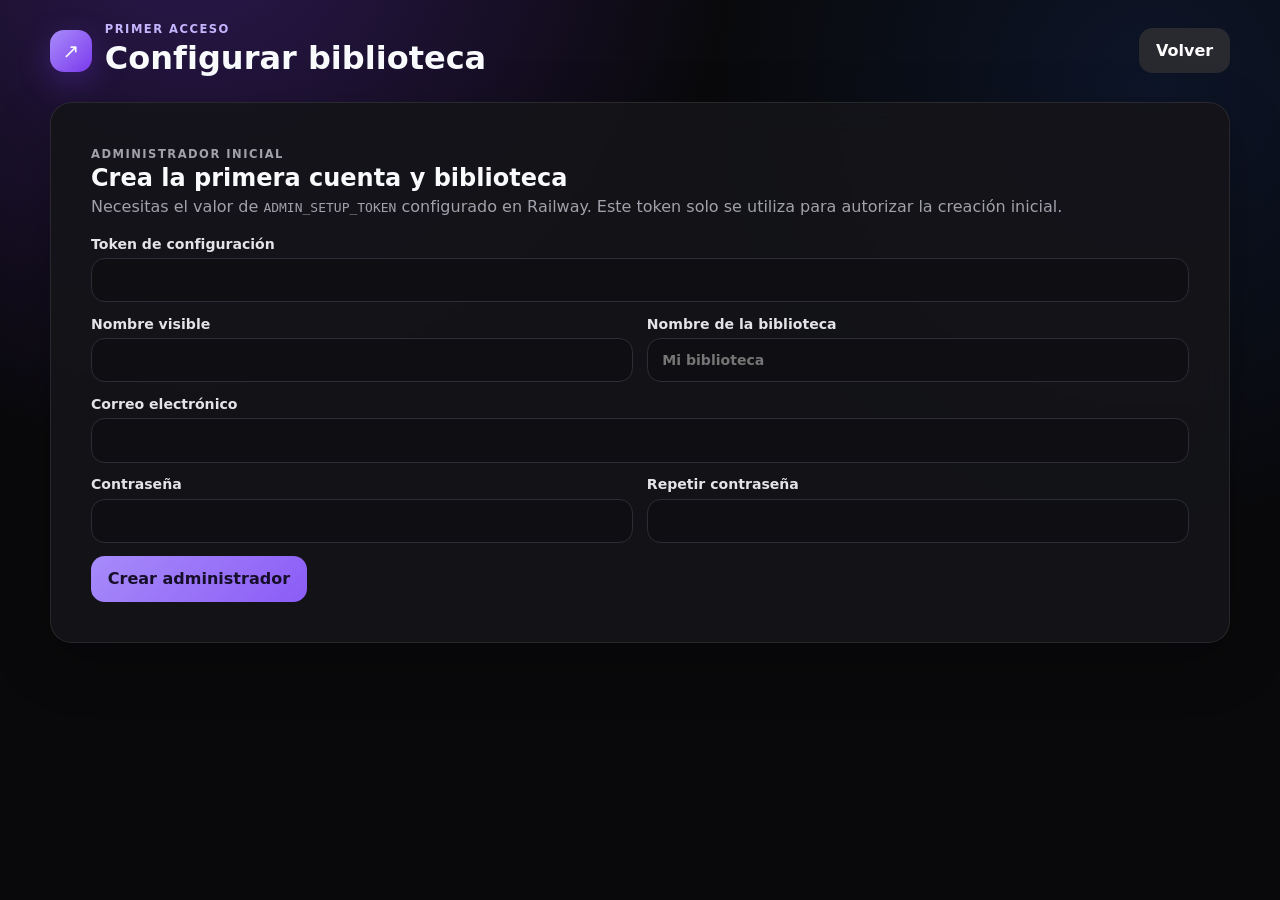
<file: frontend/setup.html>
<!doctype html>
<html lang="es">
<head>
  <meta charset="utf-8">
  <meta name="viewport" content="width=device-width,initial-scale=1">
  <meta name="theme-color" content="#09090b">
  <title>Configuración inicial · Biblioteca de Enlaces</title>
  <link rel="manifest" href="./manifest.webmanifest">
  <link rel="stylesheet" href="./css/main.css">
  <link rel="stylesheet" href="./css/library-layout.css">
</head>
<body>
  <header class="topbar">
    <div class="brand"><div class="brand-mark">↗</div><div><p class="eyebrow">Primer acceso</p><h1>Configurar biblioteca</h1></div></div>
    <a class="button button-secondary" href="./index.html">Volver</a>
  </header>
  <main>
    <section class="panel panel-body">
      <div class="section-heading"><div><p class="eyebrow">Administrador inicial</p><h2>Crea la primera cuenta y biblioteca</h2><p>Necesitas el valor de <code>ADMIN_SETUP_TOKEN</code> configurado en Railway. Este token solo se utiliza para autorizar la creación inicial.</p></div></div>
      <form id="setupForm" class="share-form panel-form">
        <div class="form-grid">
          <label class="field field-wide">Token de configuración<input id="setupToken" type="password" autocomplete="off" required></label>
          <label class="field">Nombre visible<input id="displayName" autocomplete="name" required></label>
          <label class="field">Nombre de la biblioteca<input id="groupName" required placeholder="Mi biblioteca"></label>
          <label class="field field-wide">Correo electrónico<input id="email" type="email" autocomplete="username" required></label>
          <label class="field">Contraseña<input id="password" type="password" autocomplete="new-password" minlength="8" required></label>
          <label class="field">Repetir contraseña<input id="passwordConfirm" type="password" autocomplete="new-password" minlength="8" required></label>
        </div>
        <div class="form-actions"><button class="button" type="submit">Crear administrador</button><p id="setupMessage" class="form-message"></p></div>
      </form>
    </section>
  </main>
  <script src="./js/config.js"></script>
  <script type="module" src="./js/setup.js"></script>
</body>
</html>
</file>
<file: frontend/css/main.css>
:root{font-family:Inter,ui-sans-serif,system-ui,-apple-system,BlinkMacSystemFont,"Segoe UI",sans-serif;color:#f8fafc;background:#09090b;font-synthesis:none;--surface:#151519;--surface-2:#1d1d23;--line:#2d2d35;--muted:#a1a1aa;--accent:#a78bfa;--accent-2:#7c3aed;--danger:#fb7185}*{box-sizing:border-box}body{margin:0;min-height:100vh;background:radial-gradient(circle at 15% -10%,rgba(124,58,237,.3),transparent 34rem),radial-gradient(circle at 90% 10%,rgba(37,99,235,.13),transparent 28rem),#09090b;color:#f8fafc}a{color:inherit}button,input,select,textarea{font:inherit}.topbar,main{width:min(1180px,calc(100% - 2rem));margin:auto}.topbar{display:flex;align-items:center;justify-content:space-between;gap:1rem;padding:1.4rem 0}.brand{display:flex;align-items:center;gap:.8rem}.brand-mark{display:grid;place-items:center;width:42px;height:42px;border-radius:14px;background:linear-gradient(135deg,var(--accent),var(--accent-2));box-shadow:0 10px 32px rgba(124,58,237,.32);font-size:1.25rem}.topbar h1,.panel h2,.music-card h3{margin:.15rem 0}.topbar nav{display:flex;gap:.55rem;flex-wrap:wrap}.eyebrow{margin:0;color:#c4b5fd;font-size:.72rem;font-weight:850;letter-spacing:.13em;text-transform:uppercase}main{display:grid;gap:1rem;padding-bottom:4rem}.panel{border:1px solid rgba(255,255,255,.09);border-radius:1.35rem;background:rgba(21,21,25,.9);box-shadow:0 18px 55px rgba(0,0,0,.25);backdrop-filter:blur(16px)}.button{display:inline-flex;align-items:center;justify-content:center;gap:.4rem;border:0;border-radius:.85rem;background:linear-gradient(135deg,var(--accent),#8b5cf6);color:#160f29;padding:.82rem 1.05rem;font-weight:850;text-decoration:none;cursor:pointer;transition:transform .16s ease,filter .16s ease}.button:hover{transform:translateY(-1px);filter:brightness(1.08)}.button:disabled{opacity:.55;cursor:wait}.button-secondary{background:#292930;color:#fff}.button-danger{background:#7f1d1d;color:#fff}.stats-grid{display:grid;grid-template-columns:repeat(4,1fr);gap:.8rem}.stat{padding:1.15rem}.stat span{display:block;color:var(--muted);font-size:.85rem}.stat strong{display:block;margin-top:.2rem;font-size:clamp(1.65rem,4vw,2.35rem)}.dashboard-grid{display:grid;grid-template-columns:1.3fr 1fr;gap:1rem}.workspace{display:grid;grid-template-columns:minmax(280px,360px) 1fr;gap:1rem;align-items:start}.sidebar{display:grid;gap:1rem;position:sticky;top:1rem}.panel-body{padding:1.25rem}.section-heading{display:flex;justify-content:space-between;align-items:end;gap:1rem;padding:1.25rem}.section-heading p{color:var(--muted);margin:.3rem 0 0}.share-form,.form-grid{display:grid;gap:.85rem}.form-grid{grid-template-columns:1fr 1fr}.share-form label,.field{display:grid;gap:.4rem;color:#e4e4e7;font-size:.88rem;font-weight:720}.field-wide{grid-column:1/-1}input,select,textarea{width:100%;border:1px solid var(--line);border-radius:.85rem;background:#0f0f13;color:#fff;padding:.82rem .9rem;outline:none;transition:border-color .15s,box-shadow .15s}input:focus,select:focus,textarea:focus{border-color:var(--accent);box-shadow:0 0 0 3px rgba(167,139,250,.14)}textarea{resize:vertical}.url-row{display:grid;grid-template-columns:1fr auto;gap:.55rem}.form-message{min-height:1.3rem;margin:.2rem 0 0;color:#c4b5fd;font-size:.88rem}.filters{display:grid;grid-template-columns:2fr repeat(4,1fr) auto;gap:.65rem;padding:0 1.25rem 1.25rem}.selection-bar{display:flex;align-items:center;justify-content:space-between;gap:1rem;margin:0 1.25rem 1rem;padding:.8rem 1rem;border:1px solid rgba(167,139,250,.35);border-radius:1rem;background:rgba(124,58,237,.12)}.selection-bar>div{display:flex;gap:.5rem;flex-wrap:wrap}.selection-bar .button{padding:.62rem .8rem;font-size:.82rem}.music-list{display:grid;grid-template-columns:repeat(2,minmax(0,1fr));gap:.85rem;padding:0 1.25rem 1.25rem}.music-card{position:relative;overflow:hidden;border:1px solid var(--line);border-radius:1.1rem;background:linear-gradient(145deg,#1b1b21,#131317)}.select-item{position:absolute;z-index:2;top:.6rem;right:.6rem;display:flex;align-items:center;gap:.35rem;border-radius:999px;background:rgba(9,9,11,.82);padding:.3rem .5rem;font-size:.72rem;color:#e4e4e7;cursor:pointer}.select-item input{width:auto;margin:0}.music-main{display:grid;grid-template-columns:112px 1fr;min-height:112px}.cover{width:112px;height:112px;object-fit:cover;background:linear-gradient(135deg,#312e81,#18181b)}.cover-placeholder{display:grid;place-items:center;font-size:2rem}.music-copy{padding:1rem;min-width:0}.music-card h3{font-size:1.08rem;line-height:1.25;padding-right:5rem}.music-card h3 a{text-decoration:none}.music-card h3 a:hover{text-decoration:underline}.artist{margin:.3rem 0;color:#d4d4d8}.meta{display:flex;flex-wrap:wrap;gap:.35rem;margin-top:.7rem}.chip{border-radius:999px;background:#292932;color:#d4d4d8;padding:.25rem .5rem;font-size:.7rem}.music-footer{display:flex;align-items:center;justify-content:space-between;gap:.7rem;padding:.75rem 1rem;border-top:1px solid var(--line)}.rating{display:flex;align-items:center;gap:.1rem}.rating button{border:0;background:transparent;color:#fbbf24;padding:.1rem;font-size:1.18rem;cursor:pointer}.rating small{color:var(--muted);margin-left:.35rem}.music-card details{border-top:1px solid var(--line);padding:.75rem 1rem}.music-card summary{cursor:pointer;color:#c4b5fd;font-weight:700}.comments p{padding:.65rem;border-radius:.7rem;background:#101014}.comment-form{display:flex;gap:.5rem}.comment-form input{flex:1}.empty-state{margin:1.25rem;padding:1.4rem;border:1px dashed #3f3f49;border-radius:1rem;color:var(--muted);text-align:center}.platform-spotify{color:#86efac}.platform-youtube{color:#fda4af}.metadata-preview{display:grid;grid-template-columns:64px 1fr;gap:.75rem;align-items:center;padding:.7rem;border-radius:.9rem;background:#101014}.metadata-preview img{width:64px;height:64px;border-radius:.7rem;object-fit:cover}.muted{color:var(--muted)}.recent-panel,.ranking-panel{overflow:hidden}.recent-list{display:grid;grid-template-columns:repeat(5,minmax(0,1fr));gap:.75rem;padding:0 1.25rem 1.25rem}.recent-item{display:grid;grid-template-columns:56px 1fr;gap:.7rem;align-items:center;min-width:0;padding:.7rem;border:1px solid var(--line);border-radius:.95rem;background:#101014}.recent-item img,.recent-cover{width:56px;height:56px;border-radius:.75rem;object-fit:cover;background:#262631}.recent-cover{display:grid;place-items:center}.recent-item strong,.recent-item p,.recent-item small{display:block;overflow:hidden;text-overflow:ellipsis;white-space:nowrap}.recent-item p{margin:.2rem 0;color:#d4d4d8}.recent-item small{color:var(--muted)}.ranking-list{display:grid;gap:.55rem;padding:0 1.25rem 1.25rem}.ranking-item{display:grid;grid-template-columns:28px 48px 1fr;gap:.7rem;align-items:center;padding:.55rem;border-radius:.85rem;background:#101014}.ranking-position{display:grid;place-items:center;width:28px;height:28px;border-radius:999px;background:#2d2145;color:#ddd6fe;font-weight:850}.ranking-item img,.ranking-cover{width:48px;height:48px;border-radius:.7rem;object-fit:cover;background:#262631}.ranking-cover{display:grid;place-items:center}.ranking-item p{margin:.15rem 0;color:#d4d4d8}.ranking-item small{color:#fbbf24}.edit-link{margin-top:.65rem;border:0;background:transparent;color:#c4b5fd;padding:0;font-weight:750;cursor:pointer}.edit-link:hover{text-decoration:underline}.transfer-panel{display:grid;grid-template-columns:minmax(0,1fr) auto;gap:1rem;align-items:center}.transfer-copy p{margin:.35rem 0 0;max-width:68ch}.transfer-actions{display:flex;gap:.6rem;flex-wrap:wrap;justify-content:flex-end}.transfer-panel .form-message{grid-column:1/-1;margin:0}dialog{width:min(520px,calc(100% - 2rem));border:1px solid var(--line);border-radius:1.2rem;background:#151519;color:#fff;padding:0;box-shadow:0 30px 80px rgba(0,0,0,.55)}dialog::backdrop{background:rgba(0,0,0,.7);backdrop-filter:blur(4px)}.dialog-card{display:grid;gap:.9rem;padding:1.25rem}.dialog-heading,.dialog-actions{display:flex;align-items:center;justify-content:space-between;gap:1rem}.dialog-actions{justify-content:flex-end}.dialog-spacer{flex:1}.icon-button{border:0;background:#292930;color:#fff;border-radius:.7rem;width:2.4rem;height:2.4rem;font-size:1.4rem;cursor:pointer}@media(max-width:1050px){.dashboard-grid{grid-template-columns:1fr}.recent-list{grid-template-columns:repeat(3,1fr)}.filters{grid-template-columns:1fr 1fr 1fr}}@media(max-width:900px){.workspace{grid-template-columns:1fr}.sidebar{position:static}.filters{grid-template-columns:1fr 1fr}.music-list{grid-template-columns:1fr}.selection-bar{align-items:flex-start;flex-direction:column}.transfer-panel{grid-template-columns:1fr}.transfer-actions{justify-content:flex-start}}@media(max-width:640px){.topbar{align-items:flex-start}.topbar h1{font-size:1.15rem}.stats-grid{grid-template-columns:repeat(2,1fr)}.form-grid,.filters{grid-template-columns:1fr}.field-wide{grid-column:auto}.music-main{grid-template-columns:88px 1fr}.cover{width:88px;height:88px}.music-footer{align-items:flex-start;flex-direction:column}.comment-form{flex-direction:column}.url-row{grid-template-columns:1fr}.recent-list{grid-template-columns:1fr}.dialog-actions{align-items:stretch;flex-direction:column}.dialog-actions .button{width:100%}.dialog-spacer{display:none}.selection-bar>div,.transfer-actions{display:grid;width:100%}.selection-bar .button,.transfer-actions .button{width:100%}}
</file>
<file: frontend/css/library-layout.css>
.active-group{display:flex;align-items:center;justify-content:space-between;gap:1rem;padding:1rem 1.2rem}.active-group>div{display:flex;align-items:center;gap:1rem}.group-picker select{min-width:240px;padding:.65rem .8rem;font-size:1rem;font-weight:800}.add-music-panel{overflow:hidden}.panel-form{padding:0 1.25rem 1.25rem}.form-actions{display:flex;align-items:center;gap:1rem;flex-wrap:wrap}.form-actions .form-message{flex:1}.recent-link{text-decoration:none;transition:border-color .18s ease,transform .18s ease,background .18s ease}.recent-link:hover,.recent-link:focus-visible{border-color:var(--accent);background:#17171d;transform:translateY(-2px);outline:none}.music-card{scroll-margin-top:1rem}.music-card.recent-highlight{border-color:var(--accent);box-shadow:0 0 0 3px rgba(167,139,250,.18),0 18px 55px rgba(0,0,0,.3)}.sr-only{position:absolute;width:1px;height:1px;padding:0;margin:-1px;overflow:hidden;clip:rect(0,0,0,0);white-space:nowrap;border:0}[hidden]{display:none!important}@media(max-width:640px){.active-group{align-items:stretch;flex-direction:column}.active-group>div{display:block}.group-picker select{min-width:0;margin-top:.35rem}.active-group .button{width:100%}.form-actions{align-items:stretch;flex-direction:column}.form-actions .button{width:100%}}
</file>
<file: frontend/css/auth-gate.css>
.auth-required body>header,.auth-required body>main{filter:blur(3px);pointer-events:none;user-select:none}.login-dialog{width:min(430px,calc(100% - 2rem));border:1px solid var(--line,#2d2d35);border-radius:1.2rem;background:#151519;color:#fff;padding:0;box-shadow:0 30px 90px rgba(0,0,0,.65)}.login-dialog::backdrop{background:rgba(0,0,0,.78);backdrop-filter:blur(6px)}.login-card{display:grid;gap:1rem;padding:1.35rem}.login-card h2,.login-card p{margin:.15rem 0}.login-card .button{width:100%}.login-card .form-message{min-height:1.2rem}.login-card label{display:grid;gap:.4rem;font-weight:700}.login-card input{width:100%}
</file>
<file: frontend/css/admin.css>
.admin-grid{display:grid;grid-template-columns:repeat(4,1fr);gap:.8rem}.admin-stat{padding:1rem}.admin-stat span{display:block;color:var(--muted);font-size:.82rem}.admin-stat strong{font-size:1.8rem}.admin-toolbar{display:flex;align-items:end;gap:.75rem;flex-wrap:wrap}.admin-toolbar .field{min-width:180px}.member-list{display:grid;gap:.75rem}.member-card{display:grid;grid-template-columns:minmax(220px,1.4fr) repeat(3,minmax(120px,.7fr)) auto;gap:.75rem;align-items:center;padding:1rem;border:1px solid var(--line);border-radius:1rem;background:#101014}.member-card h3{margin:0}.member-card p{margin:.25rem 0;color:var(--muted)}.member-metrics{display:flex;gap:.35rem;flex-wrap:wrap}.status-badge{display:inline-flex;padding:.25rem .55rem;border-radius:999px;font-size:.72rem;font-weight:800;background:#292930}.status-pending{color:#fde68a}.status-inactive,.status-rejected{color:#fda4af}.status-active{color:#86efac}.account-warning{color:#fda4af!important;font-size:.78rem;font-weight:750}.member-actions{display:flex;gap:.4rem;flex-wrap:wrap}.member-actions .button{padding:.62rem .75rem;font-size:.8rem}.member-card.is-stale{border-color:rgba(251,113,133,.45)}.request-list{display:grid;gap:.65rem}.request-card{display:flex;justify-content:space-between;align-items:center;gap:1rem;padding:.9rem;border:1px solid var(--line);border-radius:.9rem;background:#101014}@media(max-width:900px){.admin-grid{grid-template-columns:repeat(2,1fr)}.member-card{grid-template-columns:1fr 1fr}.member-actions{grid-column:1/-1}}@media(max-width:600px){.admin-grid,.member-card{grid-template-columns:1fr}.admin-toolbar{align-items:stretch;flex-direction:column}.admin-toolbar .field{width:100%}.request-card{align-items:flex-start;flex-direction:column}}
</file>
<file: frontend/css/fields.css>
.field-toggles{display:flex;align-items:center;flex-wrap:wrap;gap:.65rem 1.25rem;padding:.25rem 0}.toggle-field{display:inline-flex!important;align-items:center;gap:.55rem!important;width:auto;color:#e4e4e7;font-size:.9rem;font-weight:720;cursor:pointer}.toggle-field input{width:1.1rem;height:1.1rem;margin:0;flex:0 0 auto;accent-color:var(--accent)}.toggle-field span{line-height:1.25}.field-structure-list{display:grid;gap:.75rem}.field-structure-card{display:flex;align-items:flex-start;justify-content:space-between;gap:1rem;padding:1rem 1.1rem;border:1px solid var(--line);border-radius:1rem;background:#101014}.field-structure-copy{min-width:0}.field-structure-copy h3{margin:.2rem 0}.field-option-summary{margin:.65rem 0 0;color:#d4d4d8;line-height:1.55;overflow-wrap:anywhere}.field-card-actions{display:flex;gap:.5rem;flex:0 0 auto}.field-card-actions .button{padding:.62rem .8rem}#editFieldDialog{width:min(620px,calc(100% - 2rem))}#editFieldDialog small{font-weight:500}@media(max-width:640px){.field-toggles{align-items:flex-start;flex-direction:column}.field-structure-card{flex-direction:column}.field-card-actions,.field-card-actions .button{width:100%}}
</file>
<file: frontend/css/dashboard-cards.css>
.compact-topbar{padding:.85rem 0}.compact-brand{gap:.65rem}.compact-brand .brand-mark{width:36px;height:36px;border-radius:12px}.compact-brand h1{font-size:1.05rem}.header-actions{align-items:center}.button-quiet{background:transparent;color:var(--muted);padding:.62rem .7rem}.button-quiet:hover{color:#fff;background:#202026}.compact-group-bar{display:flex;align-items:center;justify-content:space-between;gap:1rem;padding:.7rem .8rem}.compact-group-picker{display:flex;align-items:center;gap:.55rem;min-width:0;font-size:.88rem;font-weight:750}.compact-group-picker>span{color:var(--muted);white-space:nowrap}.compact-group-picker select{width:auto;min-width:150px;max-width:min(48vw,320px);padding:.62rem .8rem}.add-resource-button{padding:.7rem 1rem;box-shadow:0 10px 28px rgba(124,58,237,.28)}.dashboard-grid{display:grid;grid-template-columns:repeat(4,minmax(0,1fr));gap:1rem}.stat-card{display:flex;flex-direction:column;gap:.35rem;padding:1.15rem 1.25rem;border:1px solid rgba(255,255,255,.09);border-radius:1.2rem;background:linear-gradient(145deg,rgba(29,29,35,.96),rgba(16,16,20,.96));box-shadow:0 14px 38px rgba(0,0,0,.2)}.stat-card span{color:var(--muted);font-size:.82rem;font-weight:700}.stat-card strong{font-size:clamp(1.8rem,4vw,2.5rem);line-height:1}.dashboard-columns{display:grid;grid-template-columns:minmax(0,1fr) minmax(0,1fr);gap:1rem;align-items:start}.dashboard-title-link{text-decoration:none}.dashboard-title-link:hover{text-decoration:underline}.text-link{color:#c4b5fd;font-size:.84rem;font-weight:750;text-decoration:none}.text-link:hover{text-decoration:underline}.dashboard-explore{overflow:hidden}.dashboard-explore>summary{display:flex;align-items:center;justify-content:space-between;gap:1rem;padding:1.15rem 1.25rem;cursor:pointer;list-style:none}.dashboard-explore>summary::-webkit-details-marker{display:none}.dashboard-explore>summary>span:first-child{display:grid;gap:.2rem}.dashboard-explore>summary strong{font-size:1.05rem}.details-hint{color:#c4b5fd;font-size:.82rem;font-weight:750}.dashboard-explore[open] .details-hint{font-size:0}.dashboard-explore[open] .details-hint::after{content:'Ocultar opciones';font-size:.82rem}.explore-body{padding-top:0}.compact-heading{padding:0 0 1rem}.recent-list{display:grid;grid-template-columns:1fr;gap:.75rem;padding:0 1.25rem 1.25rem}.dashboard-resource-card{display:grid;grid-template-columns:96px minmax(0,1fr);gap:1rem;align-items:stretch;border:1px solid var(--line);border-radius:1rem;background:#101014;padding:.85rem;min-width:0}.dashboard-card-image{width:96px;height:100%;min-height:112px;border-radius:.8rem;object-fit:cover;background:#262631}.dashboard-card-placeholder{display:grid;place-items:center;font-size:1.7rem;color:#c4b5fd}.dashboard-card-copy{display:flex;flex-direction:column;min-width:0}.dashboard-card-copy h3{margin:.2rem 0;font-size:1rem;line-height:1.3}.dashboard-card-copy h3 a{text-decoration:none;overflow-wrap:anywhere}.dashboard-card-copy h3 a:hover{text-decoration:underline}.dashboard-card-description{display:-webkit-box;-webkit-line-clamp:2;-webkit-box-orient:vertical;overflow:hidden;margin:.35rem 0;color:#d4d4d8}.dashboard-open-link{align-self:flex-start;margin-top:1rem;padding:.55rem .75rem;font-size:.78rem}.ranking-list{display:grid;gap:.75rem;padding:0 1.25rem 1.25rem}.ranking-resource-card{grid-template-columns:34px 82px minmax(0,1fr);position:relative}.ranking-resource-card .dashboard-card-image{width:82px;min-height:100px}.ranking-score{margin:.3rem 0;color:#fbbf24;font-weight:800}.rating button:disabled{opacity:.45;cursor:wait}.directory-layout{display:grid;gap:1rem}.directory-toolbar{display:grid;grid-template-columns:2fr 1fr 1fr;gap:.75rem}.directory-list{display:grid;gap:.8rem}.directory-count{color:var(--muted);margin:0}.directory-item{display:grid;grid-template-columns:72px minmax(0,1fr) auto;gap:1rem;align-items:center;padding:.9rem;border:1px solid var(--line);border-radius:1rem;background:#101014}.directory-item img,.directory-placeholder{width:72px;height:72px;border-radius:.8rem;object-fit:cover;background:#262631}.directory-placeholder{display:grid;place-items:center;color:#c4b5fd;font-size:1.5rem}.directory-copy{min-width:0}.directory-copy h2{margin:.15rem 0;font-size:1.02rem}.directory-copy h2 a{text-decoration:none;overflow-wrap:anywhere}.directory-copy p{margin:.25rem 0;color:#d4d4d8}.directory-meta{display:flex;flex-wrap:wrap;gap:.4rem}.directory-position{display:grid;place-items:center;width:34px;height:34px;border-radius:999px;background:#2d2145;color:#ddd6fe;font-weight:850}.directory-ranked{grid-template-columns:34px 72px minmax(0,1fr) auto}@media(max-width:1050px){.dashboard-grid{grid-template-columns:repeat(2,minmax(0,1fr))}.dashboard-columns{grid-template-columns:1fr}}@media(max-width:760px){.header-actions .button-secondary{font-size:.8rem;padding:.58rem .7rem}.directory-toolbar{grid-template-columns:1fr}.directory-item,.directory-ranked{grid-template-columns:56px minmax(0,1fr)}.directory-item img,.directory-placeholder{width:56px;height:56px}.directory-item>.button,.directory-ranked>.button{grid-column:1/-1;width:100%}.directory-position{position:absolute;margin:.35rem}.directory-ranked{position:relative;padding-left:3.4rem}}@media(max-width:640px){.compact-topbar{align-items:center}.compact-brand .eyebrow{display:none}.header-actions{gap:.25rem}.header-actions .button-secondary{font-size:0}.header-actions .button-secondary::after{content:'Plantillas';font-size:.78rem}.button-quiet{font-size:.78rem;padding:.55rem}.compact-group-bar{gap:.6rem}.compact-group-picker{flex:1}.compact-group-picker select{min-width:0;max-width:none;flex:1}.add-resource-button{white-space:nowrap;padding:.68rem .8rem}.dashboard-grid{grid-template-columns:repeat(2,minmax(0,1fr));gap:.65rem}.stat-card{padding:.9rem}.dashboard-resource-card{grid-template-columns:72px minmax(0,1fr);gap:.7rem}.dashboard-card-image{width:72px;min-height:90px}.ranking-resource-card{grid-template-columns:30px 64px minmax(0,1fr)}.ranking-resource-card .dashboard-card-image{width:64px;min-height:84px}.dashboard-open-link{width:100%;margin-top:1rem}.dashboard-explore>summary{align-items:flex-start}.section-heading{align-items:flex-start}}
</file>
<file: frontend/css/mobile-card-fixes.css>
.music-main{align-items:start}.cover{display:block;flex-shrink:0}.dashboard-resource-card{align-items:start}.dashboard-card-image{display:block;width:96px;height:112px;min-height:0;align-self:start;object-fit:cover}.ranking-resource-card .dashboard-card-image{width:82px;height:100px;min-height:0}.directory-item{align-items:start}.directory-item img,.directory-placeholder{display:block;flex-shrink:0}.directory-copy{min-width:0;overflow:hidden}@media(max-width:760px){.directory-item,.directory-ranked{grid-auto-rows:auto;align-items:start}.directory-item img,.directory-placeholder{width:56px;height:56px;object-fit:cover}}@media(max-width:640px){.music-main{grid-template-columns:88px minmax(0,1fr);align-items:start}.cover{width:88px;height:88px;min-width:88px}.dashboard-resource-card{grid-template-columns:72px minmax(0,1fr);align-items:start}.dashboard-card-image{width:72px;height:90px;min-height:0}.ranking-resource-card{grid-template-columns:30px 64px minmax(0,1fr)}.ranking-resource-card .dashboard-card-image{width:64px;height:84px;min-height:0}}
</file>
